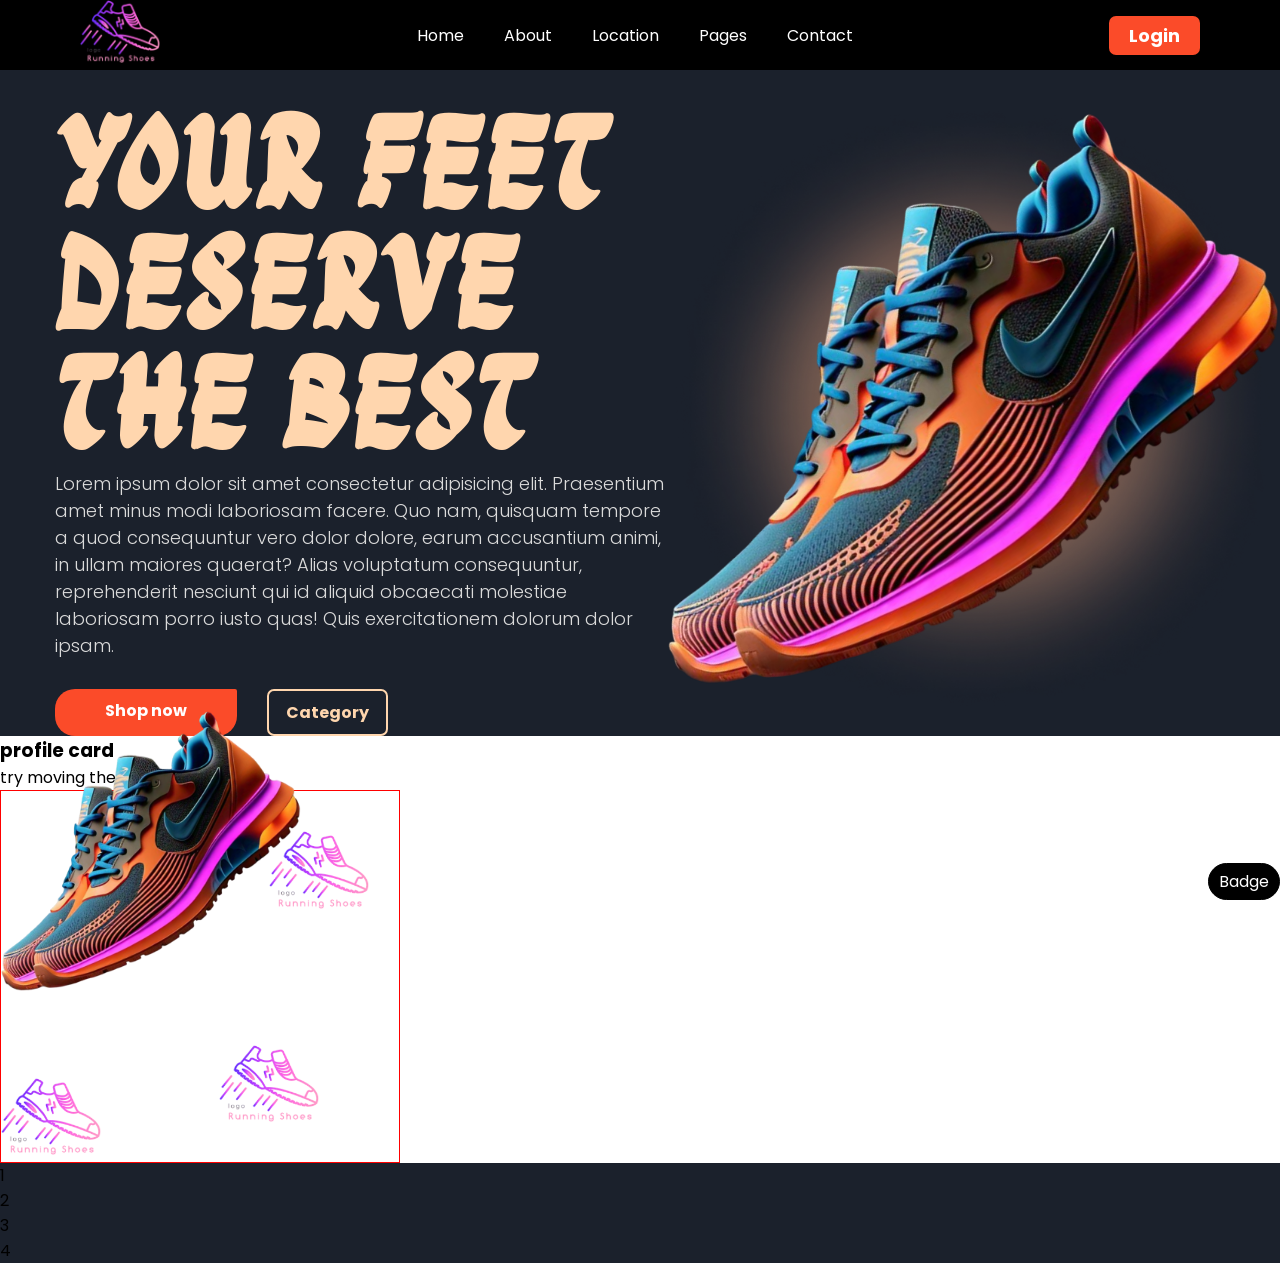
<file: index.html>
<!DOCTYPE html>
<html lang="en">
<head>
    <meta charset="UTF-8">
    <meta name="viewport" content="width=device-width, initial-scale=1.0">
    <link rel="stylesheet" href="./css/main.css">
    <title>SHOE SHOP</title>
</head>
<body>
    <header>
        <a href="./index.html" class="logo">
            <img src="./assets/logo.png" alt="shoe logo">
        </a>
        <nav>
            <ul>
                <li><a href="" class="nav-link">Home</a></li>
                <li><a href="" class="nav-link">About</a></li>
                <li><a href="" class="nav-link">Location</a></li>
                <li><a href="" class="nav-link">Pages</a></li>
                <li><a href="" class="nav-link">Contact</a></li>
            </ul>
        </nav>
        <div class="nav-btn">
                <a href="" class="login-btn">
                    Login
                </a>
        </div>
    </header>
    <main>
        <section class="hero-section">
            <div class="left-hero">
                <h1 class="hero-tittle">Your feet deserve the best</h1>
                <p class="hero-contrnt">Lorem ipsum dolor sit amet consectetur adipisicing elit. Praesentium amet minus modi laboriosam facere. Quo nam, quisquam tempore a quod consequuntur vero dolor dolore, earum accusantium animi, in ullam maiores quaerat? Alias voluptatum consequuntur, reprehenderit nesciunt qui id aliquid obcaecati molestiae laboriosam porro iusto quas! Quis exercitationem dolorum dolor ipsam.</p>
            <div class="hero-link">
                <a href="" class="hero-link-btn">Shop now</a>
                <a href="" class="hero-link-btn">Category</a>
            </div>
            </div>
            <div class="right-hero">
                <img src="./assets/bg-effact.png" alt="background" class="bg-offset">
                <img src="./assets/shoes-img.png" alt="shoe" class="shoe-photo">
            </div>
        </section>
        <section class="about">
            <div class="position-box">
                <span class="position-badge">Badge</span>
                <div class="postion-content">
                    <h3>profile card</h3>
                    <p>try moving the badge</p>
                </div>
                <div class="position-photo">
                    <img src="./assets/shoes-img.png" alt="" class="photo-s pos">
                    <img src="./assets/logo.png" alt="" class="photo-b pos pos-1">
                    <img src="./assets/logo.png" alt="" class="photo-c pos pos-1">
                    <img src="./assets/logo.png" alt="" class="photo-d pos pos-1">
                </div>
            </div>
        </section>
        <sectio class="flexy">
            <div class="card">1</div>
            <div class="card">2</div>
            <div class="card">3</div>
            <div class="card">4</div>
        </sectio>
    </main>
</body>
</html>
</file>
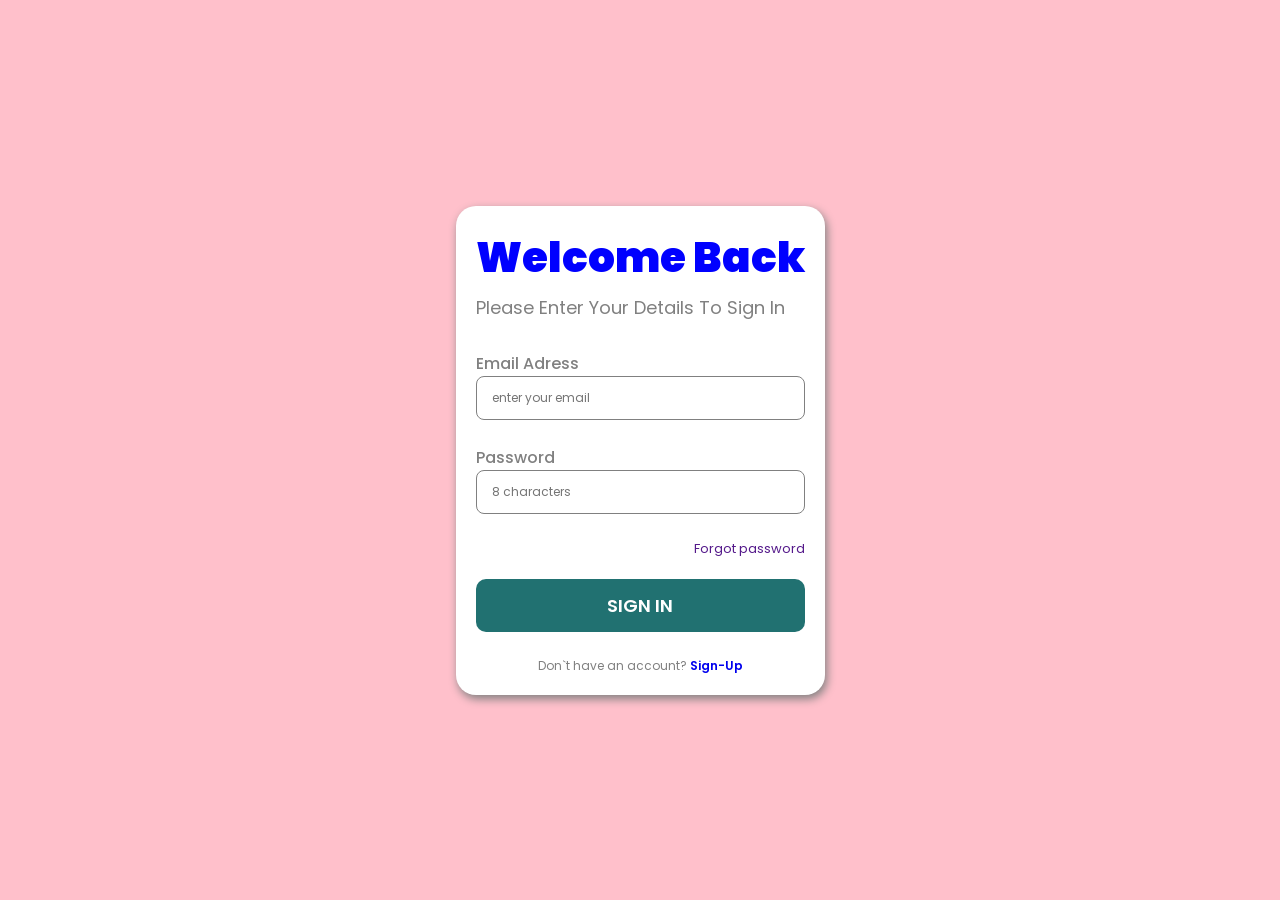
<file: signin.html>
<!DOCTYPE html>
<html lang="en">
<head>
    <meta charset="UTF-8">
    <meta name="viewport" content="width=device-width, initial-scale=1.0">
    <link rel="stylesheet" href="style.css">
    <title>SIGN IN</title>
</head>
<body>
    <main>
            <div class="form-box">
                <h1>Welcome Back</h1>
                <p class="subtittle">Please enter your details to sign in</p>
            <form action="">
                <div class="input-label">
                    <label for="email">Email Adress</label>
                    <input type="email" name="Email" id="email" placeholder="enter your email">
                </div>
                <div class="input-label">
                    <label for="password">Password</label>
                    <input type="password" name="Password" id="password" placeholder="8 characters" minlength="8" maxlength="8">
                </div>
                    <a href="" class="forgot">Forgot password</a>
                <div>
                    <button type="submit" class="sign-btn " id="wer">Sign In</button>
                </div>
            </form>
            <p class="change-text">
                Don`t have an account?
            <a href="./signup.html" class="log-in" target="_blank">Sign-Up</a>
            </p>
            </div>
    </main>
</body>
</html>
</file>
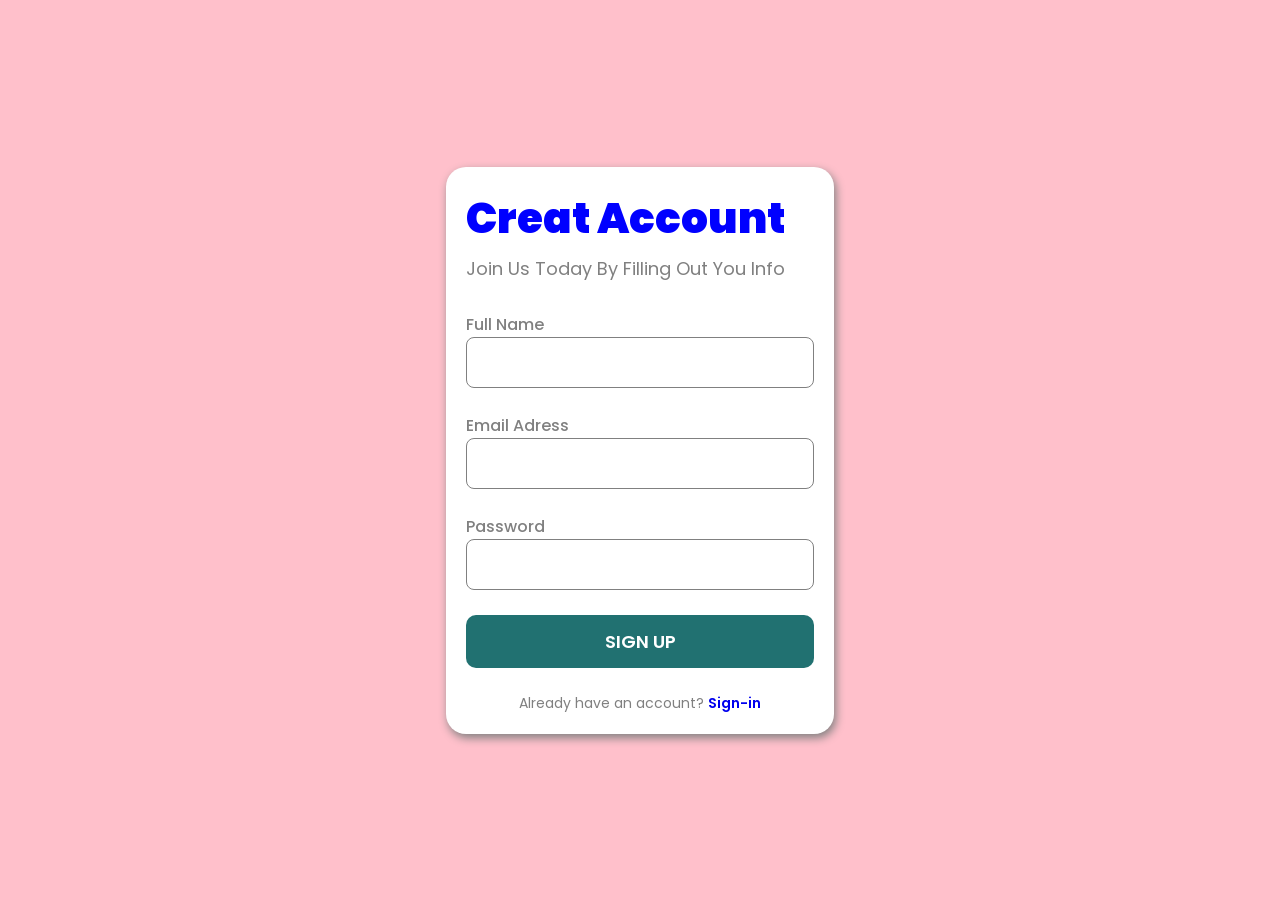
<file: signup.html>
<!DOCTYPE html>
<html lang="en">

<head>
    <meta charset="UTF-8">
    <meta name="viewport" content="width=device-width, initial-scale=1.0">
    <link rel="stylesheet" href="style.css">
    <title>SIGN UP</title>
</head>

<body>
    <main>
        <div class="box">
            <h1>Creat Account</h1>
            <p class="subtittle">join us today by filling out you info</p>
        <form action="">
            <div class="input-group">
                <label for="fullname">Full Name</label>
                <input type="text" name="signup-fullname" id="fullname">
            </div>
            <div class="input-group">
                <label for="email">Email Adress</label>
                <input type="email" name="signup-email" id="email">
            </div>
            <div class="input-group">
                <label for="password">Password</label>
                <input type="password" name="signup-Password" id="password">
            </div>
            <div>
                <button type="submit" class="signup-btn">Sign up</button>
            </div>
        </form>
        <p class="switch-text">
            Already have an account?
            <a href="./signin.html" class="switch-link">Sign-in</a>
        </p>
        </div>
    </main>

</body>

</html>
</file>
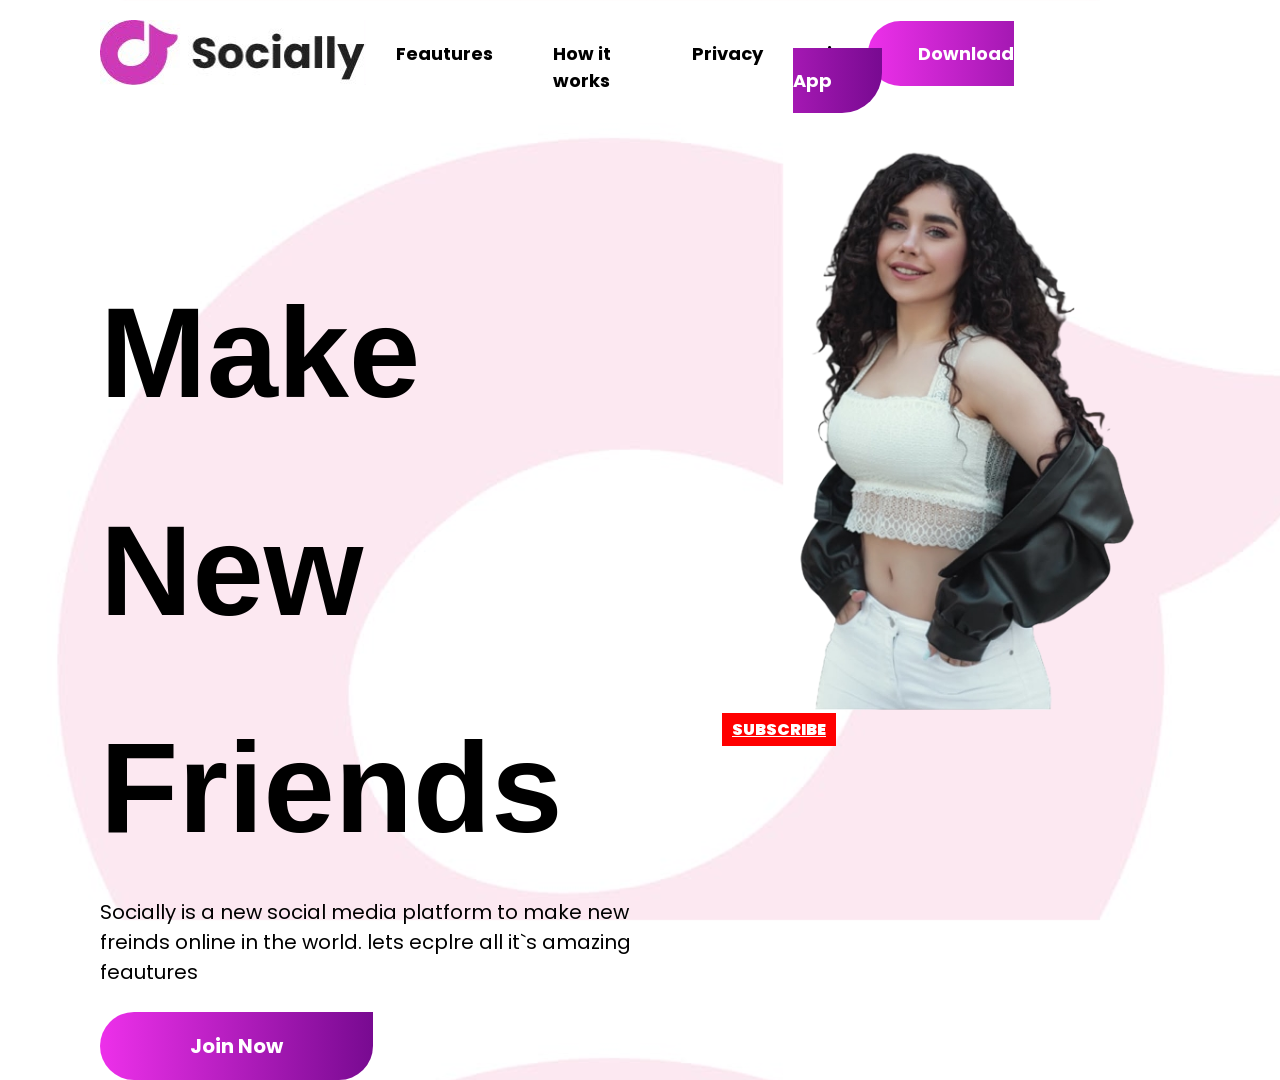
<file: word.html>
<!DOCTYPE html>
<html lang="en">
<head>
    <meta charset="UTF-8">
    <meta name="viewport" content="width=device-width, initial-scale=1.0">
    <link rel="stylesheet" href="./css/sos.css">
    <title>Socially.web</title>
</head>
<body>
    <header>
        <div class="head">
            <a href="" class="logo-btn">
                <img src="./assets/logo.jpg" alt="socially">
            </a>
            <nav>
                <ul>
                    <li><a href="" class="page-link">Feautures</a></li>
                    <li><a href="" class="page-link">How it works</a></li>
                    <li><a href="" class="page-link">Privacy</a></li>
                </ul>
            </nav>
            <div class="head-btn">
                <a href="" class="login-btn">Login</a>
                <a href="" class="download-btn">Download App</a>
            </div>
        </div>
    </header>
    <main>
        <section class="body-section">
            <div class="left-content">
                <h1 class="left-tittle">
                    Make<br>New Friends
                </h1>
                <p class="left">Socially is a new social media platform to make new freinds online in the world. lets ecplre all it`s amazing feautures</p>
                <a href="" class="join-btn">Join Now</a>
            </div>
            <div class="right-content">
                <img src="./assets/girl.png" alt="grl" class="right-img">
                <a href="" class="subscribe-btn">SUBSCRIBE</a>
            </div>
        </section>
    </main>
</body>
</html>
</file>
<file: css/main.css>
@import url('https://fonts.googleapis.com/css2?family=Ga+Maamli&family=Poppins:ital,wght@0,100;0,200;0,300;0,400;0,500;0,600;0,700;0,800;0,900;1,100;1,200;1,300;1,400;1,500;1,600;1,700;1,800;1,900&display=swap');

*{
    margin: 0;
    padding: 0;
    box-sizing: border-box;
    font-family: poppins, sans-serif;
}

body{
    width: 100%;
    height: 100vh;
    background-color: #1b212c;
}
a{
    text-decoration: none;
    cursor: pointer;
}
nav ul{
    display: flex;
    list-style: none;
}

nav ul li{
    display: inline-block;
    margin: 0 20px;
}
.logo{
    display: block;
    width: 80px;
}
.logo img{
    width: 100%;
}
nav ul a{
    color: white;
    font-size: 16px;
}
nav ul a:hover{
    color: #fb4b29;
}
.login-btn{
    background-color: #fb4b29;
    color: white;
    padding: 7px 20px;
    border-radius: 7px;
    cursor: pointer;
    font-size: 18px;
    font-weight: bold;
}
.nav-btn .login-btn:hover{
    background-color: transparent;
    color: #fb4b29;
    border: 1px solid #fb4b29;
}
header{
    height: 70px;
    display: flex;
    justify-content: space-between;
    padding: 0 80px;
    align-items: center;
    position: fixed;
    background-color: black;
    width: 100%;
    z-index: 10;
}
.hero-section .left-hero {
    width: 50%;
    /* border: 1px solid red; */
    margin-top: 100px;
}
.hero-section .right-hero{
    width: 50%;
    /* border: 1px solid blue; */
    position:relative ;
    margin-top: 100px;
}
.hero-section{
    display: flex;
    /* margin-top: 100px;? */
}
.left-hero h1{
    color: #ffd6ae;
    font-size: 8rem;
    text-transform: uppercase;
    font-family: "Ga Maamli", sans-serif;
    word-spacing: 4px;
    letter-spacing: 2px;
    line-height: 120px;

}
.left-hero p {
    font-size: 18px;
    font-weight: 300;
    color: #dbdbdb;
    margin: 10px 0px 30px 0px;
}
.hero-link{
    display: flex;
    gap: 30px;
}
.hero-link .hero-link-btn:first-child{
    background-color: #fb4b29;
    padding: 9px 50px;
    border-radius: 20px 2px 20px 20px ;
    color: white;
    cursor: pointer;
    font-weight: bold;
}
.hero-link .hero-link-btn:last-child{
    background-color: transparent;
    padding: 9px 17px;
    border-radius: 7px;
    color: #ffd6ae;
    border: 2px solid #ffd6ae;
    cursor: pointer;
    font-weight: bold;
}
.bg-offset{
    width: 100%;
}
.shoe-photo{
    width: 100%;
    position:absolute;
    top: 2%;
    left: 0;
    margin-top: 0px;z-index: 3;
}
.left-hero{
    margin-top: 100px;
    margin-left: 55px;
}
.hero-link{
    margin-top: 0%;
    margin-bottom: 0px;
}
.about{
    background-color: white;
    position: relative;
}
.position-badge{
    border: 1px solid black;
    background-color: black;
    color: white;
    border-radius: 20px;
    padding: 5px 10px;
    position: fixed;
    bottom: 0px;
    right: 0px;

}
.pos{
    width: 300px;
}
.photo-s{
    position: relative;
    /* left: 50px; */
    bottom: 80px;
    z-index: 10px;
}

.photo-b {
    position: absolute;
    right: 80px;
    bottom: 40px;
    z-index: 11px;
}
.photo-c {
    position: absolute;
    right: 30px;
    top: 40px;
    z-index: 11px;
}
.pos-1{
    width: 100px;
}
.position-photo{
    border: 1px solid red;
    width: 400px;
    position: relative;
}
</file>
<file: style.css>
@import url('https://fonts.googleapis.com/css2?family=Poppins:ital,wght@0,100;0,200;0,300;0,400;0,500;0,600;0,700;0,800;0,900;1,100;1,200;1,300;1,400;1,500;1,600;1,700;1,800;1,900&display=swap');

* {
    margin: 0;
    padding: 0;
    box-sizing: border-box;
    font-family: "Poppins", sans-serif;
}

body {
    background-color: pink;
    display: flex;
    justify-content: center;
    align-items: center;
    min-height: 100vh;
}
.box{
    background-color: white;
    width: 100%;
    max-width: 600px;
    border-radius: 20px;
    padding: 20px;
    box-shadow: 2px 4px 10px gray;
}
h1{
    color: blue;
    font-size: 42px;
    font-weight: 900;
    margin-bottom: 5px;
}
.subtittle{
    color: gray;
    margin-bottom: 30px;
    font-size: 18px;
    text-transform: capitalize;
}
.input-group{
    /* bo?rder: 1px solid red; */
    margin-bottom: 25px;
}

.input-group label{
    display: block;
    font-size: 16px;
    color: gray;
    font-weight: 500;
    margin: button 6px;
}
.input-group input {
    width: 100%;
    padding: 12px 15px;
    border-radius: 8px;
    outline:none;
    font-size: 16px;
    border: 1px solid gray;
}
.signup-btn{
    width: 100%;
    padding: 13px;
    background-color: rgb(33, 113, 113);
    /* outline: none; */
    border: none;
    border-radius: 10px;
    color: white;
    text-transform: uppercase;
    font-size: 18px;
    font-weight: 600;
    cursor: pointer;
}
.signup-btn:hover{
    background-color: blue;
    color: red;
    text-decoration: underline;
}
.switch-text{
    text-align: center;
    margin-top: 25px;
    font-size: 14px;
    color: gray;
}
.switch-link{
    text-decoration: none;
    font-weight: 600;
    cursor: pointer;
}
.switch-link:hover{
    text-decoration: underline;
    color: navy;
    text-decoration: underline;
}
.form-box{
    background-color: white;
    width: 100%;
    max-width: 600px;
    border-radius: 20px;
    padding: 20px;
    box-shadow: 2px 4px 10px gray;
    
}
.change-text{
    text-align: center;
    margin-top: 25px;
    font-size: 12px;
    color: gray;
}
.log-in:hover{
    text-decoration: underline;
    color: navy;
}
.log-in{
    text-decoration: none;
    font-weight: 600;
    cursor: pointer;
}
.sign-btn{
    width: 100%;
    padding: 13px;
    background-color: rgb(33, 113, 113);
    /* outline: none; */
    border: none;
    border-radius: 10px;
    color: white;
    text-transform: uppercase;
    font-size: 18px;
    font-weight: 600;
    cursor: pointer;
}
.sign-btn:hover{
    background-color: navajowhite;
    color: blue;
    text-decoration: underline;
}
.input-label{
    /* bo?rder: 1px solid red; */
    margin-bottom: 25px; 
}
.input-label label{
    display: block;
    font-size: 16px;
    color: gray;
    font-weight: 500;
    margin: button 6px;
}
.input-label input{
    width: 100%;
    padding: 12px 15px;
    border-radius: 8px;
    outline:none;
    font-size: 16px;
    border: 1px solid gray;
    font-size: 12px;
}

.forgot{
    text-decoration: none;
    display: block;
    margin-bottom: 20px;
    text-align: end;
    font-size: 13px;
}
.forgot:hover{
    text-decoration: underline;
    color: red;
    cursor: pointer;
}
</file>
<file: css/sos.css>
@import url('https://fonts.googleapis.com/css2?family=Ga+Maamli&family=Montserrat:ital,wght@0,100..900;1,100..900&family=Poppins:ital,wght@0,100;0,200;0,300;0,400;0,500;0,600;0,700;0,800;0,900;1,100;1,200;1,300;1,400;1,500;1,600;1,700;1,800;1,900&display=swap');

* {
    margin: 0px;
    padding: 0px;
    box-sizing: border-box;
    font-family: poppins, sans-serif;
}
body {
    width: 100%;
    height: 100vh;
    background-image: url(../assets/background.jpg);
    background-size: cover;
    background-position: center;
}
.head {
    display: flex;
    justify-content: space-between;
    margin-top: 20px;
    margin-bottom: 50px;
    margin-left: 100px;
    margin-right: 200px;
}
nav ul{
    display: flex;
    list-style:none;
}
nav ul li{
    display: inline-block;
    margin: 0px 30px;
    margin-top: 20px;
}
nav ul li a {
    color: black;
    text-decoration: none;
    cursor: pointer;
    font-size: 18px;
    font-weight: bolder;
}
nav ul li a:hover {
    color: red;
    text-decoration: underline;
}
.head-btn {
    margin-top: 20px;
}
.login-btn {
    text-decoration: none;
    font-weight: bolder;
    font-size: 18px;
    color: black;
    margin-right: 20px;
}
.login-btn:hover{
    color: blue;
}

.download-btn {
    text-decoration: none;
    background: linear-gradient(to right, rgb(237, 48, 234), rgb(120, 10, 145));
    color: white;
    font-weight: bolder;
    font-size: 18px;
    padding: 20px 50px;
    border-radius: 40px 0px 40px 40px
}
.download-btn:hover{
    background: transparent;
    color: blue;
    text-decoration: underline;
}
.body-section {
    display: flex;
    gap: 5%;
}
.left-content {
    margin-left:100px;
    /* border: 1px solid blue; */
    width: 50%;
    margin-top: 100px;
}
.left-tittle {
    font-size: 8rem;
    width: 100%;
    line-height: 1.7;
    font-family: "Montserra", sans-serif;
}
.left {
    font-size: 20px;
    font-family: poppins, sans-serif;
    margin-bottom: 8%;
}
.join-btn {
    text-decoration: none;
    background: linear-gradient(to right, rgb(237, 48, 234), rgb(120, 10, 145));
    color: white;
    font-weight: bolder;
    font-size: 20px;
    padding: 20px 90px;
    border-radius: 40px 0px 40px 40px;
}
.join-btn:hover {
    background: none;
    color: red;
    text-decoration: underline;
}
.right-content {
    width: 50%;
    position: relative;
}
.right-img {
    width: 81%
}
.right-content .subscribe-btn {
    text-align: right;
    background-color: red;
    padding: 5px 10px;
    color: white;
    font-weight: 900;
    margin-bottom: 10px;
}
</file>
